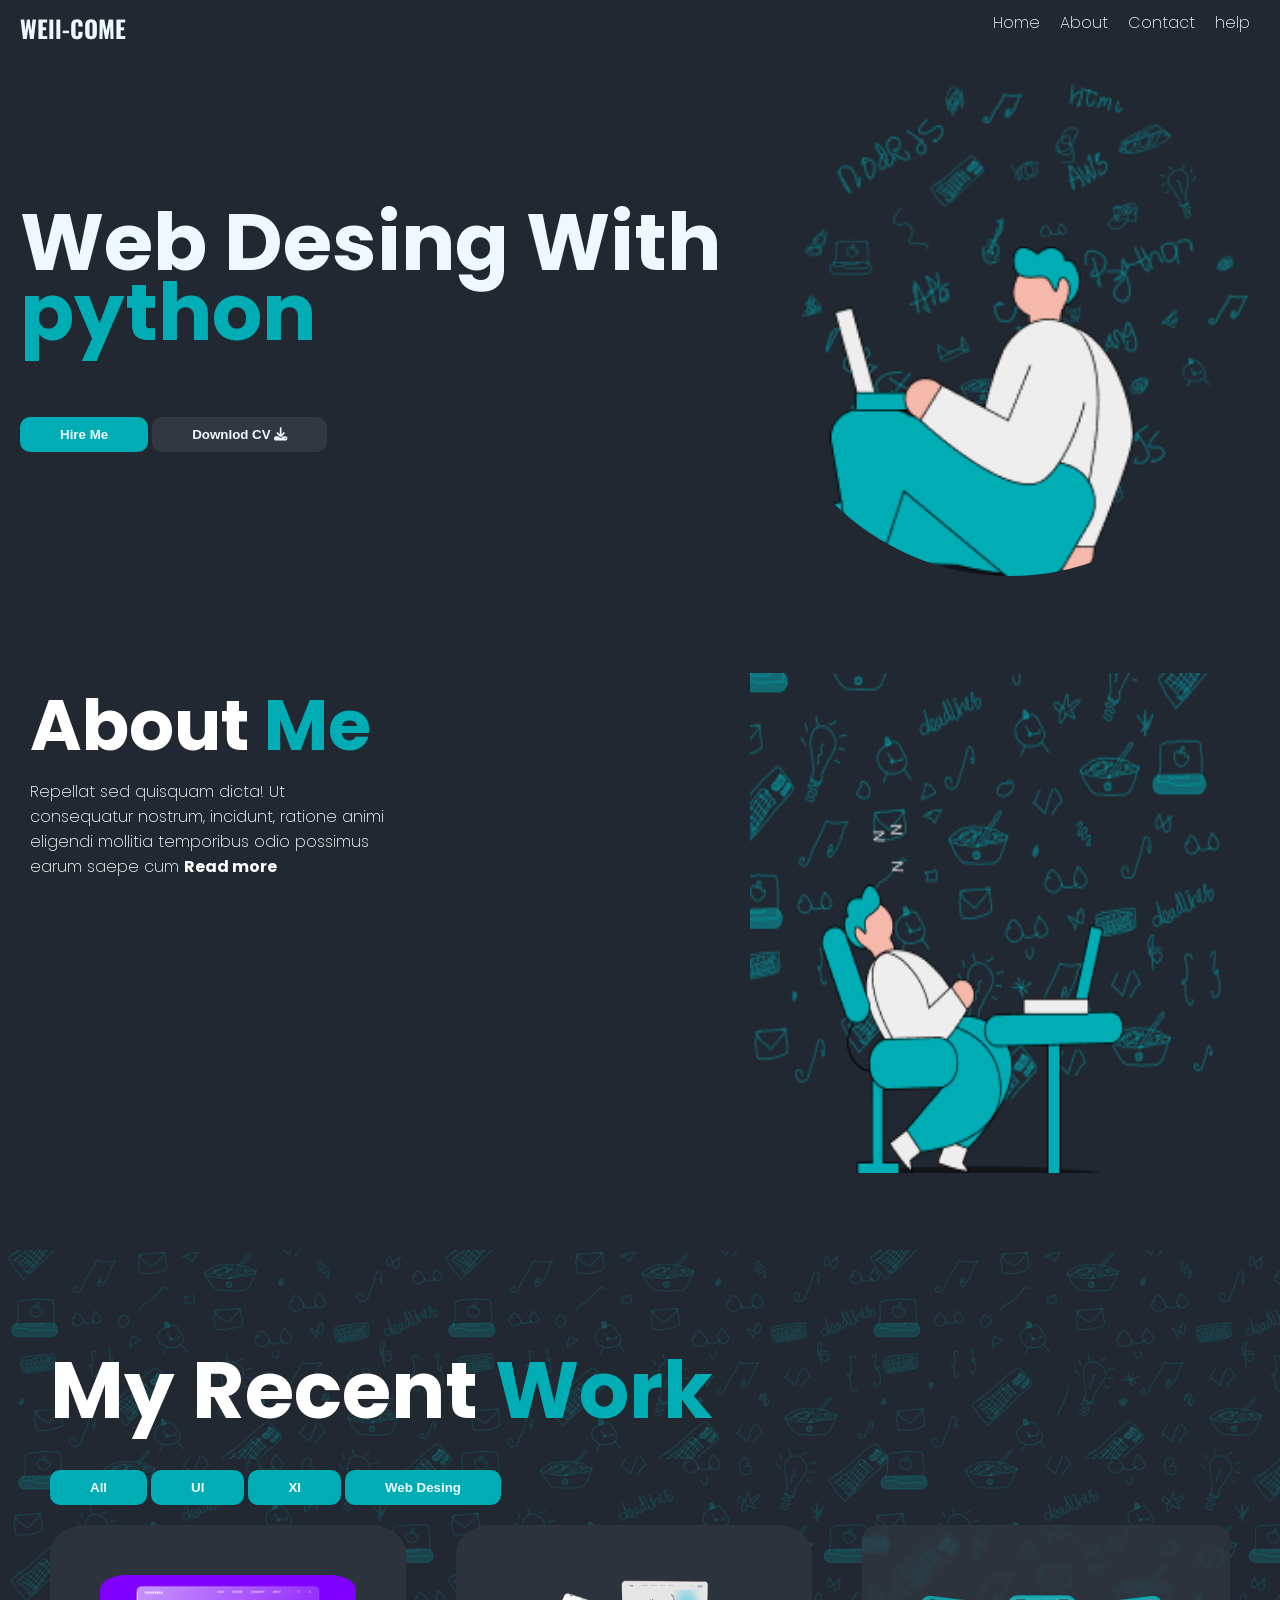
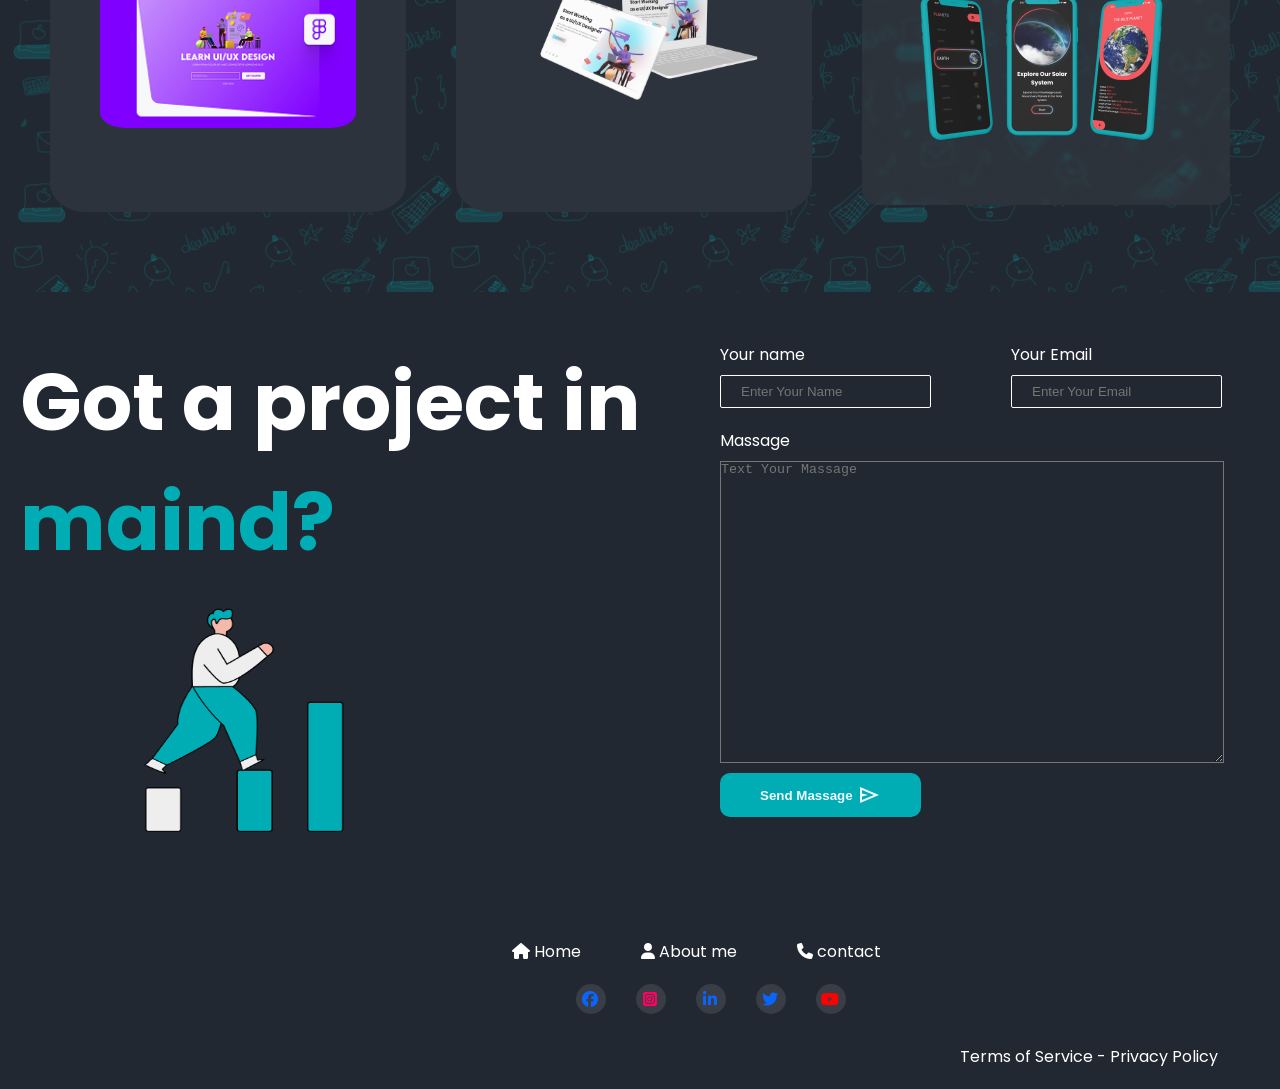
<file: index.html>
<!DOCTYPE html>
<html lang="en">
<head>
  <meta charset="UTF-8">
  <meta name="viewport" content="width=device-width, initial-scale=1.0">
  <title>Our Portfolio</title>
  <link rel="stylesheet" href="style.css">
  <link rel="stylesheet" href="https://fonts.googleapis.com/css2?family=Material+Symbols+Outlined:opsz,wght,FILL,GRAD@20..48,100..700,0..1,-50..200&icon_names=send" />

  <!--font Awsome CDN-->
  <link rel="stylesheet" href="https://cdnjs.cloudflare.com/ajax/libs/font-awesome/6.7.2/css/all.min.css" integrity="sha512-Evv84Mr4kqVGRNSgIGL/F/aIDqQb7xQ2vcrdIwxfjThSH8CSR7PBEakCr51Ck+w+/U6swU2Im1vVX0SVk9ABhg==" crossorigin="anonymous" referrerpolicy="no-referrer" />
</head>
<body>
  <!--head section start-->
  <section>
    <!--Header section -->
    <div class="header">
      <div class="logo">
        <h2>WEll-COME</h2>
      </div>
    <!--Attribut name="valu"-->
      <div class="nav-link">
        <a hfef="#">Home</a>
        <a hfef="">About</a>
        <a hfef="">Contact</a>
        <a hfef="">help</a>
      
      </div>


    </div>
    <div class="hero">
      <div class="content"> 
          <h1>Web Desing With <br>
             <span class="python"> python</span>
            </h1>  
       
        <div class="action-botton">
          <button class="hire-me">Hire Me</button>
          <button class="CV">Downlod CV <span><i class="fa-solid fa-download"></i></span></button>
          
        </div>
      </div>
      <div class="image">
        <img src="imag/hero.png"
      </div>
    </div>

  </section>
  <!--head section End-->
  <!--About section start -->
  <section class="about">
    <div class="left-site">
      <h3 class="title">About <span>Me</span></h3>
      <p class="discription">Repellat sed quisquam dicta! Ut consequatur nostrum, incidunt, ratione animi eligendi mollitia temporibus odio possimus earum saepe cum <span class="read-more-botton">Read more</span></p>

    </div>
    <div class="right-site">
      <img src="imag/about.png">

    </div>
  </section>
  <!--About section End-->
  <!--Resent work start-->
  <section class="recent-work">
    <h3 class="title">My Recent <span class="work">Work</span></h3>
    <div class="btn-contenar">
      <button class="filter-btn">All</button>
      <button class="filter-btn">UI</button>
      <button class="filter-btn">XI</button>
      <button class="filter-btn">Web Desing</button>
    </div>
    <div class="img-contenar">
      <div class="content-img">
       <img src="imag/Groub A.png" alt="">
      </div> 
      <div class="content-img">
        <img src="imag/Group B.png">
      </div class="content-img">
      <div>
        <img src="imag/Groub C.png">
      </div>
    </div>
  </section>
  <!--Resent work end-->
  <!--got a project start-->
  <section class="contart-us">
    <div class="left-site">
      <h3>Got a project in <br> <span>maind?</span></h3>
      <img src="imag/Group D.png" alt="">
    </div>
    <form action="#" class="right-site">
      <div class="name-email-contenar">
        <div class="name">
          <label for=""> Your name</label>
          <input type="text" placeholder="Enter Your Name">
        </div>
        <div class="email">
          <label for=""> Your Email</label>
          <input type="email" placeholder="Enter Your Email">
        </div>
      </div>
      <div>
        <div class="massage">  <label for="">Massage</label>
          <textarea placeholder="Text Your Massage"></textarea></div>
          <button class="send-botton">
            <span>Send Massage</span>
            <span class="material-symbols-outlined">
              send
              </span>
          </button> 
      </div>


    </form>
  </section>
  <!--got a project end-->

  <!--contar icon start-->
    <section class="sent">
      <div class="icon-botton">
        <div class="home">
          <i class="fa-solid fa-house"></i>
          <span>Home</span>
        </div>
        <div class="me">
          <i class="fa-solid fa-user"></i>
          <span>About me</span>
        </div>
        <div class="contact">
          <i class="fa-solid fa-phone"></i>
          <span>contact</span>
        </div>
      </div>
      <div class="socal-icon">
        <div class="fd-icon">
          <div class="facebook"><i class="fa-brands fa-facebook"></i></div>
        </div>
        <div class="insta-icon">
            <div class="instagram"><i class="fa-brands fa-square-instagram"></i></div>
        </div>
        <div class="lind-icon">
          <div class="linkedin"><i class="fa-brands fa-linkedin-in"></i></div>
        </div>
        <div class="twit-icon">
          <div class="twitter"><i class="fa-brands fa-twitter"></i></div>
        </div>
       <div class="youtb-icon">
        <div class="youtube"><i class="fa-brands fa-youtube"></i></div>
       </div>
      </div>
      <div class="end-text">Terms of Service - Privacy Policy</div>
    </section>
  <!--contar  icon end-->
  
</body>
</html>
</file>
<file: style.css>
@import url('https://fonts.googleapis.com/css2?family=Oswald:wght@200..700&family=Poppins:ital,wght@0,100;0,200;0,300;0,400;0,500;0,600;0,700;0,800;0,900;1,100;1,200;1,300;1,400;1,500;1,600;1,700;1,800;1,900&display=swap');

*{
  padding: 0;
  margin: 0;
}
body{
  font-family:"Poppins", serif ;
}

/*head section start*/

section{
  background-color: #222831;
}
.header{
  padding-left: 20px;
  padding-top: 10px;
  padding-bottom:10px;
  display: flex; 
  justify-content: space-between;
}
.logo h2{
  font-family: "Oswald", serif;
  color: aliceblue;

}
.nav-link{
  color: aliceblue;
  text-decoration: none;
  font-size: 16px;
  font-weight: 200;
}
.nav-link{
  display: flex;
  gap: 20px;
  padding-right: 30px;
}

.hero{
  display: flex;
  align-items: center;
  justify-content: space-between;
  padding: 20px;
}
.tex{
  color: aliceblue;
}
.python{
  color:#00adb5;
  justify-content: right;
}

.hero .content h1{
  color: aliceblue;
  font-size: 80px;
  line-height: 70px;
  margin-bottom: 10%;
}
button{
  background-color: #00adb5;
  color: aliceblue;
  padding: 10px 40px 10px 40px;
  outline: none;
  border: none;
  border-radius: 10px;
  cursor: pointer;
  font-weight: 900;
}
.hero .content .action-botton .CV{
  background-color: #333840;
}


.hero .image  img{
  /*background-image: url(imag/Hero\ bsc.png); */
  height: 500px;
  width: 500px;
  border-radius: 100%;
}
/*head section End*/
/*About section start*/
  .about{
    color: #fff;
    background-color:#222831 ;
    padding: 70px 30px;
    display: flex;
  }
  .about .left-site{

  }
  .about .left-site{}
  .about .left-site .title{
    font-size: 70px;
  }  .about .left-site .title span{
    color: #00adb5;
  }
  .about .left-site .discription{
    font-weight: 200;
    width: 50%;
  }
  .about .left-site .discription .read-more-botton{
    font-weight: 700;
    cursor: pointer;
  }
  .about .right-site{}
  .about .right-site img{
    width: 500px;
    height: 500px;
    margin-right: 20%;
  }
/*About section End*/
/*Resent work start*/
.recent-work{
  background-image: url( imag/Group\ 2373.png );
  background-repeat: no-repeat;
  background-position: center;
  background-size: cover;
  padding:80px 50px;
}
.recent-work .title{
  color: #fff;
  font-size: 80px;
  margin-bottom: 20px;
}
.recent-work .title .work{
  color: #00adb5;
  
}
.recent-work .btn-contenar{
  margin-bottom: 20px;
}
.recent-work .btn-contenar .filter-btn{}
.recent-work .img-contenar {
  display: grid;
  grid-template-columns: 1fr 1fr 1fr;
  gap: 50px;
  
}
.recent-work .img-contenar .content-img{
  padding: 50px;
  background-color:#2d333c ;
  border-radius: 10%;
}
.recent-work .img-contenar .content-img img{
  width: 100%;
  border-radius: 10%;
}
/*Resent work end*/

/*got a projecr start*/
.contart-us{
  padding: 50px 20px;
  color: #fff;
  display: flex;
  gap: 80px;
}

.contart-us .left-site{}
.contart-us .left-site h3{
  font-size: 80px;
  margin-bottom: 20px;
}
.contart-us .left-site h3 span{
  color: #00adb5;
}
.contart-us .left-site img{
  width: 200px;
  height: 230px;
  margin-left: 20%;
}

.contart-us .right-site{}
.contart-us .right-site .name-email-contenar{
  display: flex;
  gap: 80px;

}
.contart-us .right-site .name-email-contenar .name{
  display: flex;
  flex-direction: column;
}
.contart-us .right-site .name-email-contenar .name label {

}
.contart-us .right-site .name-email-contenar .name input {
  padding: 8px 20px;
  margin-top: 8px;
  margin-bottom: 20px;
  background-color: transparent;
  border: 1px solid #fff;
  border-radius: 2px;
}
.contart-us .right-site .name-email-contenar .email{
  display: flex;
  flex-direction: column;

}
.contart-us .right-site .name-email-contenar .email label{}
.contart-us .right-site .name-email-contenar .email input{
  padding: 8px 20px;
  margin-top: 8px;
  margin-bottom: 20px;
  background-color: transparent;
  border: 1px solid #fff;
  border-radius: 2px;
}

.contart-us .massage{
  display: flex;
  flex-direction: column;
  
}
.contart-us .massage label{
  margin-bottom: 8px;
}
.contart-us .massage textarea{
  width:100%;
  height: 300px;
  background: transparent;
  margin-bottom: 10px;
  
}
.contart-us .right-site .send-botton{
  display: flex;
  align-items: center;
  gap: 4px;
}
/*got a projecr end*/


/*contar icon start*/
.sent{
  color: #fff;
padding: auto;
background-color: #222831;
height: 200px;
width: 100%;

align-items: center;
}
.sent .icon-botton{
  display: flex;
  align-items: center;
  gap: 60px;
  padding-top: 50px;
  margin-left: 40%;
}
.sent .icon-botton .home{}
.sent .icon-botton .me{}
.sent .icon-botton .contact{}
.sent .socal-icon{
  display: flex;
  gap: 30px;
  margin-top: 20px;
  margin-left: 45%;
 
}

.sent .end-text{
  padding-top: 30px;
  padding-bottom: 10px;
  margin-left: 75%;

}
.sent .socal-icon .fd-icon{
  background-color: #393e46;
  width: 30px;
  height: 30px;
  border-radius: 50%;
  
}
.sent .socal-icon .facebook{
  color: #0866ff;
  margin-left: 6px;
  margin-top: 3px;
}
.sent .socal-icon .insta-icon{
  background-color: #393e46;
  width: 30px;
  height: 30px;
  border-radius: 50%;
}
.sent .socal-icon .instagram{
  color: #fe0263;
  margin-left: 7px;
  margin-top: 3px;
}
.sent .socal-icon .lind-icon{
  background-color: #393e46;
  width: 30px;
  height: 30px;
  border-radius: 50%;
}
.sent .socal-icon .linkedin{
  color: #0866ff;
  margin-left: 7px;
  margin-top: 3px;
}
.sent .socal-icon .twit-icon{
  background-color: #393e46;
  width: 30px;
  height: 30px;
  border-radius: 50%;
}
.sent .socal-icon .twitter{
  color: #0866ff;
  margin-left: 6px;
  margin-top: 3px;
}
.sent .socal-icon .youtb-icon{
  background-color: #393e46;
  width: 30px;
  height: 30px;
  border-radius: 50%;
}
.sent .socal-icon .youtube{
  color: red;
  margin-left: 5px;
  margin-top: 3px;
}
/*contar icon end*/
</file>
